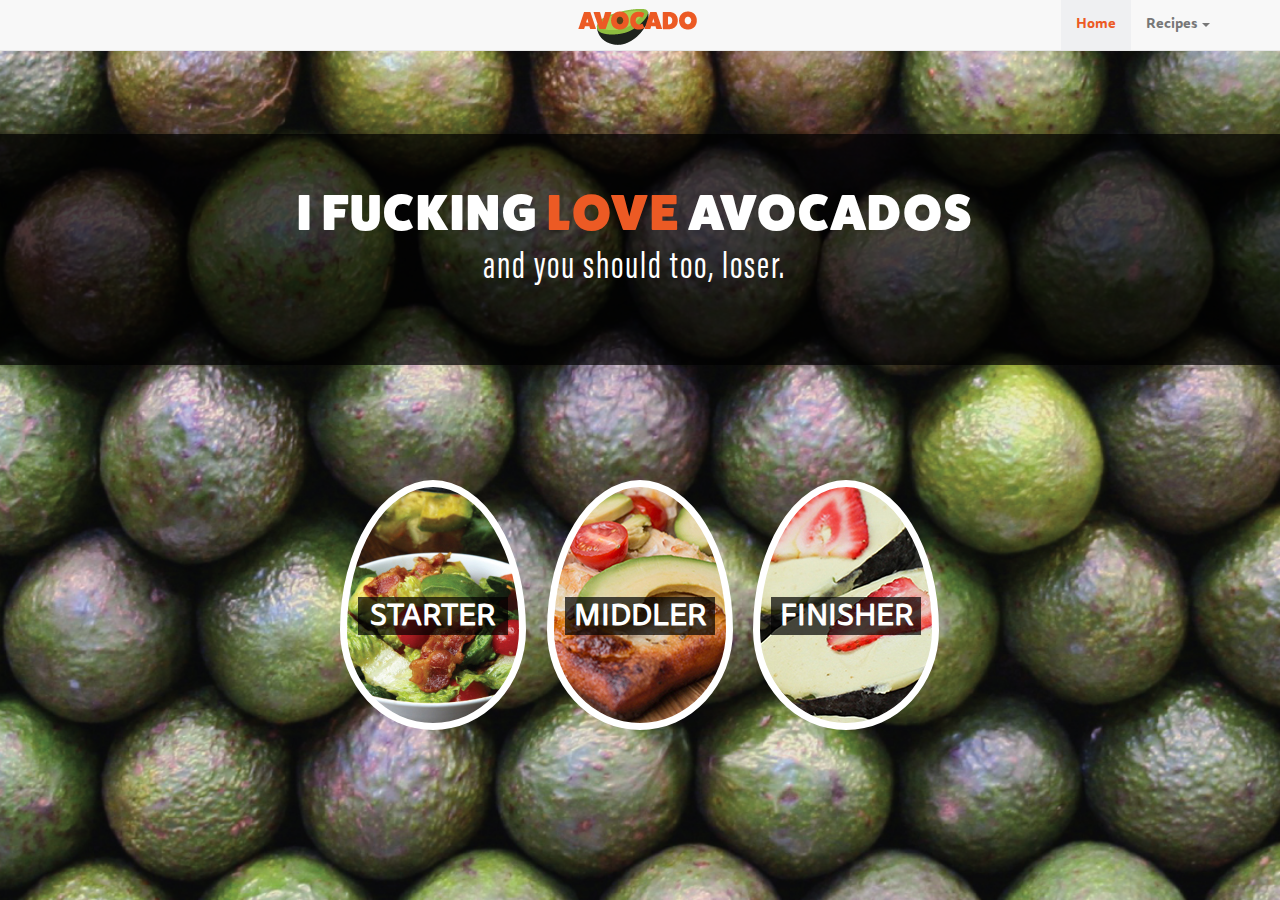
<file: index.html>
<!DOCTYPE html>
<html lang="en">
  <head>
    <meta charset="utf-8">
    <meta http-equiv="X-UA-Compatible" content="IE=edge">
    <meta name="viewport" content="width=device-width, initial-scale=1">
    <!-- The above 3 meta tags *must* come first in the head; any other head content must come *after* these tags -->
    <title>Aggressive Avocado</title>

    <!-- Bootstrap -->
    <link href="css/bootstrap.min.css" rel="stylesheet">
    <link href="css/styles.css" rel="stylesheet">
    <link href="css/bootstrap.offcanvas.css" rel="stylesheet">



    <!-- HTML5 shim and Respond.js for IE8 support of HTML5 elements and media queries -->
    <!-- WARNING: Respond.js doesn't work if you view the page via file:// -->
    <!--[if lt IE 9]>
      <script src="https://oss.maxcdn.com/html5shiv/3.7.3/html5shiv.min.js"></script>
      <script src="https://oss.maxcdn.com/respond/1.4.2/respond.min.js"></script>
    <![endif]-->
  </head>
  <body>

  <div id="indexBody">

         <nav class="navbar navbar-default navbar-fixed-top" role="navigation">

         <div class="container">

          <div class="navbar-header">

            <a class="navbar-brand" href="index.html">

                <img alt="Brand" src="images/logo.png">

            </a>

            <button type="button" class="navbar-toggle offcanvas-toggle" data-toggle="offcanvas" data-target="#js-bootstrap-offcanvas">

              <span class="sr-only">Toggle Navigation</span>

              <span class="icon-bar"></span>
              <span class="icon-bar"></span>
              <span class="icon-bar"></span>

            </button> 

          </div>

          <div class="navbar-offcanvas navbar-offcanvas-touch" id="js-bootstrap-offcanvas">

            <ul class="nav navbar-nav navbar-right">

              <li class="active"><a href="index.html">Home</a></li>

              <li class="dropdown">
                <a href="#" class="dropdown-toggle" data-toggle="dropdown" role="button" aria-haspopup="true" aria-expanded="false">Recipes <span class="caret"></span></a>
                  <ul class="dropdown-menu">
                    <li><a href="starter.html">Starter</a></li>
                    <li role="seperator" class="divider"></li>
                    <li><a href="middler.html">Middler</a></li>
                    <li role="seperator" class="divider"></li>
                    <li><a href="finisher.html">Finisher</a></li>
                  </ul>
              </li>

            </ul>

          </div>

        </nav> <!-- nav -->

        <!-- splash -->

        <div class="container-fluid">

	        <div class="row">

	        	<div class="col-lg-12">

		            <div id="splash">

		              <h1 id="splashText">I FUCKING <span>LOVE</span> AVOCADOS</h1>
		              <p>and you should too, loser.</p>

		            </div>

			    </div>

		    </div>

		    <div class="row" id="buttons">

		    	<div class="col-md-6 col-md-offset-3">

			    	<div class="col-xs-4">

			    		<a href="starter.html">

				    		<div id="starter">

				    			<h1>STARTER</h1>

				    			<h2>"HEALTHIEST" SALAD EVER MADE</h2>
				    			
				    		</div>

			    		</a>

			    	</div>

			    	<div class="col-xs-4">

			    		<a href="middler.html">

				    		<div id="middler">

				    			<h1>MIDDLER</h1>
				    			
				    			<h2>YOUR PIZZA WAS TRASH UNTIL NOW</h2>

				    		</div>

			    		</a>	

			    	</div>

			    	<div class="col-xs-4">

			    		<a href="finisher.html">

				    		<div id="finisher">

				    			<h1>FINISHER</h1>
				    			
				    			<h2>AVOCADO ICECREAM <br>=</br>FIGHT ME</h2>

				    		</div>

			    		</a>

			    	</div>

			    </div>

		</div>

    </div>

    <!-- jQuery (necessary for Bootstrap's JavaScript plugins) -->
    <script src="js/jquery-3.1.1.js"></script>
    <!-- Include all compiled plugins (below), or include individual files as needed -->
    <script src="js/bootstrap.min.js"></script>

    <script>
    $(document).ready(function () {
        $('.dropdown-toggle').dropdown();
    });
    </script>

    <script src="js/bootstrap.offcanvas.js"></script>

  </body>

</html>
</file>
<file: css/styles.css>
@font-face
{
	font-family: navFont;
	src: url(../fonts/TisaSansBold.otf);
}

@font-face
{
	font-family: splashImage;
	src: url(../fonts/FatFrankHeavy.otf);
}

@font-face
{
	font-family: generalFont;
	src: url(../fonts/TisaSans.otf);
}

@font-face
{
	font-family: splashSub;
	src: url(../fonts/AcuminProExtraCondensed.ttf);
}

.content
{
	padding: 40px 0 0 0;
}

.container-fluid
{
	padding: 0 !important;
}

#indexBody
{
	width: 99.2vw;
}

body
{

	width: 98vw;
	background: url("../images/splash.jpg") no-repeat center center fixed;
	-webkit-background-size: cover;
    -moz-background-size: cover;
    -o-background-size: cover;
    background-size: cover;
}

.col-lg-12
{
	top: 10.5vw;
	padding: 0 !important;
}

#splashText
{
	font-family: splashImage;
	letter-spacing: 2px;
	color: white;
	position: relative;
	top: 4vw;
	margin: 0 auto;
	font-size: 4vw;
	text-align: center;
}

#splash
{	
	position: relative;
	z-index: 999;
	height: 18vw;
	background-image: url("../images/transparent.png");
}

#splash p
{
	font-family: splashSub;
	letter-spacing: 2px;
	font-size: 3vw;

	text-align: center;
	margin: 0 auto;
	position: relative;
	top: 4vw;
	color: white;

}

#splashText span
{
	color: #ec5a24;
}

/** END SPLASH **/

/** BEGIN BUTTONS **/

#buttons
{
	margin-top: 250px;
}

a
{
	text-decoration: none !important;
}

#starter
{
	background: url("../images/starter.jpg") no-repeat center;

	margin: 0 auto;

	width: 186px;
	height: 250px;
	-webkit-border-radius: 63px 63px 63px 63px / 108px 108px 72px 72px;
	border-radius:         50%  50%  50%  50%  / 60%   60%   40%  40%;

	border: 7px solid white;

	-webkit-transition: all 0.15s ease-in;
    transition: all 0.15s ease-in;
}

#starter:hover
{
	width: 250px;
	border-radius: 10px;
	border: 7px solid #ec5a24;

	background: url("../images/starter-dark.jpg") no-repeat center;
}

#starter h2
{
	color: white;
	opacity: 0;
	font-size: 33px;
	letter-spacing: 2px;
	text-align: center;
	width: 235px;
	margin-top: -80px;
	font-family: splashIMage;
	font-weight: bold;

	-webkit-transition: all 0.1s linear;
    transition: all 0.1s linear;
}

#starter h1
{
	background: url("../images/transparent.png");
	color: white;
	opacity: 100;
	width: 150px;
	margin: 0 auto;
	font-size: 30px;
	text-align: center;
	margin-top: 110px;
	font-family: generalFont;
	font-weight: bold;
	padding-top: 5px;

	-webkit-transition: all 0.15s ease-in;
    transition: all 0.15s ease-in;
}

#starter:hover h2
{
	opacity: 100;
}

#starter:hover h1
{
	opacity: 0;
}

#middler
{
	background: url("../images/middler.jpg") no-repeat center;

	margin: 0 auto;

	width: 186px;
	height: 250px;
	-webkit-border-radius: 63px 63px 63px 63px / 108px 108px 72px 72px;
	border-radius:         50%  50%  50%  50%  / 60%   60%   40%  40%;

	border: 7px solid white;

	-webkit-transition: all 0.15s ease-in;
    transition: all 0.15s ease-in;
}

#middler:hover
{
	width: 250px;
	border-radius: 10px;
	border: 7px solid #ec5a24;

	background: url("../images/middler-dark.jpg") no-repeat center;
}

#middler h2
{
	color: white;
	opacity: 0;
	font-size: 35px;
	letter-spacing: 2px;
	text-align: center;
	width: 235px;
	margin-top: -90px;
	font-family: splashIMage;
	font-weight: bold;

	-webkit-transition: all 0.1s linear;
    transition: all 0.1s linear;
}

#middler h1
{
	background: url("../images/transparent.png");
	color: white;
	opacity: 100;
	width: 150px;
	margin: 0 auto;
	font-size: 30px;
	text-align: center;
	margin-top: 110px;
	font-family: generalFont;
	font-weight: bold;
	padding-top: 5px;

	-webkit-transition: all 0.15s ease-in;
    transition: all 0.15s ease-in;
}

#middler:hover h2
{
	opacity: 100;
}

#middler:hover h1
{
	opacity: 0;
}


#finisher
{
	background: url("../images/finisher.jpg") no-repeat center;

	margin: 0 auto;

	width: 186px;
	height: 250px;
	
	-webkit-border-radius: 63px 63px 63px 63px / 108px 108px 72px 72px;
	border-radius:         50%  50%  50%  50%  / 60%   60%   40%  40%;

	border: 7px solid white;

	-webkit-transition: all 0.15s ease-in;
    transition: all 0.15s ease-in;
}

#finisher:hover
{
	width: 250px;
	border-radius: 10px;
	border: 7px solid #ec5a24;

	background: url("../images/finisher-dark.jpg") no-repeat center;
}

#finisher h2
{
	color: white;
	opacity: 0;
	font-size: 45px;
	letter-spacing: 2px;
	text-align: center;
	width: 242px;
	margin-top: -120px;
	font-family: splashIMage;
	font-weight: bold;

	-webkit-transition: all 0.1s linear;
    transition: all 0.1s linear;
}

#finisher h1
{
	background: url("../images/transparent.png");
	color: white;
	opacity: 100;
	width: 150px;
	margin: 0 auto;
	font-size: 30px;
	text-align: center;
	margin-top: 110px;
	font-family: generalFont;
	font-weight: bold;
	padding-top: 5px;

	-webkit-transition: all 0.15s ease-in;
    transition: all 0.15s ease-in;
}

#finisher:hover h2
{
	opacity: 100;
}

#finisher:hover h1
{
	opacity: 0;
}

/** END BUTTONS **/

.navbar-default .nav li a
{
	font-family: navFont;
}

.navbar-default .nav li a:hover
{
	color: white;
	background-color: #ec5a24;
	-webkit-transition: all 0.15s ease-in;
    transition: all 0.15s ease-in;
}

.navbar-default .nav li.active a
{
	color: #ec5a24;
	background-color: #eff0f2;
	-webkit-transition: all 0.15s ease-in;
    transition: all 0.15s ease-in;
}

.navbar-default .nav li.active a:hover
{
	color: white;
	background-color: #ec5a24;
}

.navbar-brand
{

	padding-bottom: 5px;
	height: 30px;
	top: -9px;
	width: 164px;
	margin: 0 auto;

	position: absolute;
	left: 50%;
	margin-left: -82px !important;
	display: block;
}


/** USE IF HAMBURGER MENU IS PRESENT **/

.navbar-header {
    float: none;
}

.navbar-toggle {
    border: none;
    border-radius: 0px;
}

.navbar-default .navbar-toggle .icon-bar
{
	background-color: #ec5a24;
	width: 18px;
	height: 3px;
}

.navbar-default .navbar-toggle:hover .icon-bar
{
	background-color: white;

}

.navbar-default .navbar-toggle:hover
{
	background-color: #ec5a24;
}

/** END NAV STYLE **/

#content
{
	top: 100px;
	padding-top: 50px;
	border-radius: 15px;
	background-color: white;

	float: none;
	margin: 0 auto;
}

#recipeHeader
{
	text-align: center;
	font-family: splashImage;
	font-size: 2.6vmax;
	color: #ec5a24;
	padding-bottom: 20px;
	margin-top: -20px;
}

#ingredients h3
{
	font-size: 15px;
	color: #ec5a24;
}

#ingredients h2
{
	font-family: splashImage;
	letter-spacing: 2px;
}

#ingredients h2 span
{
	font-family: splashSub;
	font-size: 1.6vmax;
}

#ingredients
{
	font-family: generalFont;
	font-weight: bold;
	letter-spacing: 0.5px;
	position: relative;
	padding-bottom: 10px;
	top: 30px;
	border-top: 3px solid #ec5a24;
	border-bottom: 3px solid #ec5a24;
	width: 60%;
	margin: 0 auto;
}

#preparation
{
	font-family: generalFont;
	letter-spacing: 0.5px;
	position: relative;
	top: 50px;
	width: 60%;
	margin: 0 auto;
}

#preparation h2
{
	font-family: splashImage;
	letter-spacing: 2px;
}

#prep span
{
	color: #ec5a24;
}

#pdf
{
	font-family: generalFont;
	font-weight: bold;
	font-size: 20px;
	top: 75px;
	letter-spacing: 0.5px;
	position: relative;
	border-top: 3px solid #ec5a24;
	padding-top: 10px;
	text-align: center;
	width: 60%;
	margin: 0 auto;
	height: 400px;
}

#dlButton
{
	width: 150px;
	height: 50px;

	margin: 0 auto;
	background: url("../images/download.png");
	-webkit-transition: all 0.25s linear;
    transition: all 0.25s linear;
}

#dlButton span
{
	visibility: hidden;
}


#dlButton:hover
{
	background: url("../images/downloadhover.png");
}


/** END INDEX STYLE **/
</file>
